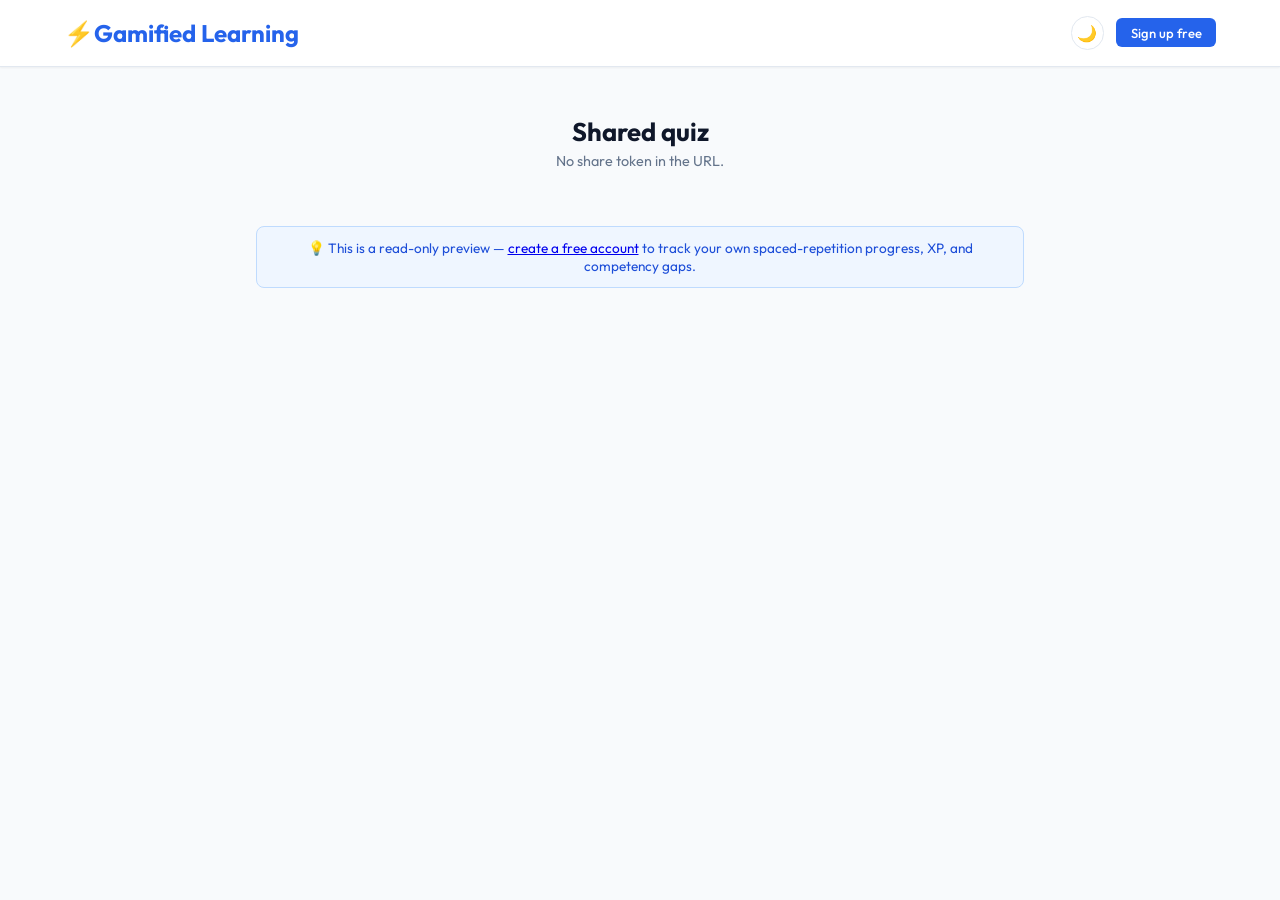
<file: frontend/share.html>
<!DOCTYPE html>
<html lang="en">
<head>
    <meta charset="UTF-8">
    <meta name="viewport" content="width=device-width, initial-scale=1.0">
    <title>Gamified Learning – Shared Quiz</title>
    <link href="https://fonts.googleapis.com/css2?family=Outfit:wght@300;400;500;600;700&display=swap" rel="stylesheet">
    <link rel="stylesheet" href="styles.css">
</head>
<body>
    <header>
        <nav class="nav-bar" aria-label="Main navigation">
            <a href="login.html" class="nav-logo" aria-label="Gamified Learning home">⚡Gamified Learning</a>
            <div style="display:flex; align-items:center; gap:0.75rem;">
                <button type="button" class="theme-toggle-btn" id="theme-btn" aria-label="Toggle dark mode">🌙</button>
                <a href="signup.html" class="btn btn-primary btn-sm">Sign up free</a>
            </div>
        </nav>
    </header>

    <main class="container">
        <div class="share-banner">
            <h1 id="share-title">Shared quiz</h1>
            <p id="share-subtitle">Loading…</p>
        </div>

        <div id="loading" class="loader" style="margin-top: 2rem;"></div>

        <section class="dynamic-content" id="quiz-container" hidden aria-label="Quiz"></section>

        <div class="admin-note" style="margin-top:2rem; text-align:center;">
            💡 This is a read-only preview — <a href="signup.html">create a free account</a> to track your own
            spaced-repetition progress, XP, and competency gaps.
        </div>
    </main>

    <script src="common.js"></script>
    <script src="share.js"></script>
</body>
</html>
</file>
<file: frontend/styles.css>
:root {
    --bg-color: #f8fafc;
    --text-color: #334155;
    --text-muted: #64748b;
    --heading-color: #0f172a;
    --label-color: #475569;
    --primary: #2563eb;
    --primary-hover: #1d4ed8;
    --danger: #ef4444;
    --warning: #f59e0b;
    --success: #10b981;
    --info: #3b82f6;
    --card-bg: #ffffff;
    --border: #e2e8f0;
    --input-border: #cbd5e1;
    --subtle-bg: #f8fafc;
    --accent-bg: #eff6ff;
    --accent-border: #bfdbfe;
    --accent-text: #1d4ed8;
    color-scheme: light;
}

:root[data-theme="dark"] {
    --bg-color: #0b1220;
    --text-color: #cbd5e1;
    --text-muted: #8291a8;
    --heading-color: #f1f5f9;
    --label-color: #cbd5e1;
    --primary: #3b82f6;
    --primary-hover: #60a5fa;
    --danger: #f87171;
    --warning: #fbbf24;
    --success: #34d399;
    --info: #60a5fa;
    --card-bg: #141d30;
    --border: #263349;
    --input-border: #33415c;
    --subtle-bg: #0f1a2e;
    --accent-bg: rgba(59, 130, 246, 0.14);
    --accent-border: rgba(59, 130, 246, 0.35);
    --accent-text: #93c5fd;
    color-scheme: dark;
}

* {
    margin: 0;
    padding: 0;
    box-sizing: border-box;
    font-family: 'Outfit', sans-serif;
}

body {
    background-color: var(--bg-color);
    color: var(--text-color);
    min-height: 100vh;
    transition: background-color 0.25s ease, color 0.25s ease;
    animation: page-fade-in 0.35s ease both;
}

@keyframes page-fade-in {
    from { opacity: 0; transform: translateY(6px); }
    to { opacity: 1; transform: translateY(0); }
}

@media (prefers-reduced-motion: reduce) {
    body { animation: none; }
    * { animation-duration: 0.001ms !important; transition-duration: 0.001ms !important; }
}

/* ── Navigation ── */

header {
    background-color: var(--card-bg);
    border-bottom: 1px solid var(--border);
    box-shadow: 0 1px 2px rgba(0, 0, 0, 0.05);
}

.nav-bar {
    display: flex;
    justify-content: space-between;
    align-items: center;
    padding: 1rem 5%;
}

.nav-logo {
    font-size: 1.5rem;
    font-weight: 700;
    color: var(--primary);
    text-decoration: none;
}

.nav-links {
    display: flex;
    gap: 1.5rem;
    list-style: none;
}

.nav-link {
    color: var(--text-muted);
    text-decoration: none;
    font-weight: 500;
    transition: color 0.2s;
    padding: 0.5rem 1rem;
    border-radius: 6px;
}

.nav-link:hover {
    color: var(--primary);
    background-color: #f1f5f9;
}

.nav-link.active {
    color: var(--primary);
    background-color: var(--accent-bg);
    font-weight: 600;
}

/* ── Layout ── */

.container {
    max-width: 800px;
    margin: 3rem auto;
    padding: 0 1rem;
}

.dynamic-content {
    display: flex;
    flex-direction: column;
    gap: 1.5rem;
}

/* ── Flashcard ── */

.card {
    background-color: var(--card-bg);
    border: 1px solid var(--border);
    border-radius: 12px;
    padding: 2.5rem 2rem;
    box-shadow: 0 4px 6px -1px rgba(0, 0, 0, 0.1), 0 2px 4px -1px rgba(0, 0, 0, 0.06);
    text-align: center;
}

.card-header {
    display: flex;
    justify-content: space-between;
    align-items: center;
    margin-bottom: 2rem;
}

.question-meta {
    display: inline-flex;
    gap: 0.4rem;
    flex-wrap: wrap;
}

.meta-pill {
    display: inline-flex;
    align-items: center;
    padding: 0.25rem 0.6rem;
    border-radius: 999px;
    background: var(--accent-bg);
    color: var(--accent-text);
    border: 1px solid var(--accent-border);
    font-size: 0.72rem;
    font-weight: 600;
    text-transform: uppercase;
    letter-spacing: 0.04em;
}

.card-progress {
    color: var(--text-muted);
    font-size: 0.9rem;
}

.status-badge {
    display: inline-block;
    padding: 0.25rem 0.75rem;
    border-radius: 12px;
    font-size: 0.8rem;
    font-weight: 600;
    background-color: var(--border);
    color: var(--label-color);
    text-transform: uppercase;
}

.question-front {
    font-size: 1.5rem;
    font-weight: 600;
    color: var(--heading-color);
    margin-bottom: 2rem;
    line-height: 1.5;
}

.question-back {
    font-size: 1.25rem;
    color: var(--text-color);
    margin-bottom: 1.5rem;
    padding: 1.5rem;
    background-color: var(--subtle-bg);
    border-radius: 8px;
    border: 1px solid var(--border);
}

/* ── Show Answer Button ── */

.btn {
    border: none;
    padding: 0.75rem 1.5rem;
    font-size: 1rem;
    font-weight: 500;
    border-radius: 6px;
    cursor: pointer;
    transition: background-color 0.2s, color 0.2s;
    text-decoration: none;
    display: inline-block;
}

.btn-primary {
    background-color: var(--primary);
    color: white;
}

.btn-primary:hover {
    background-color: var(--primary-hover);
}

.btn-secondary {
    background-color: var(--card-bg);
    color: var(--text-color);
    border: 1px solid var(--border);
}

.btn-secondary:hover {
    background-color: var(--subtle-bg);
}

/* ── Rating Controls ── */

.rating-controls {
    background-color: var(--card-bg);
    border: 1px solid var(--border);
    border-radius: 12px;
    padding: 1.5rem 2rem;
    box-shadow: 0 4px 6px -1px rgba(0, 0, 0, 0.1), 0 2px 4px -1px rgba(0, 0, 0, 0.06);
}

.rating-label {
    font-size: 0.9rem;
    font-weight: 500;
    color: var(--text-muted);
    text-align: center;
    margin-bottom: 1rem;
}

.rating-buttons {
    display: flex;
    gap: 0.75rem;
}

.rating-btn {
    flex: 1;
    display: flex;
    flex-direction: column;
    align-items: center;
    gap: 0.3rem;
    padding: 0.85rem 0.5rem;
    background-color: var(--card-bg);
    border: 1px solid var(--border);
    border-bottom-width: 3px;
    border-radius: 8px;
    color: var(--text-color);
    cursor: pointer;
    transition: background-color 0.2s, transform 0.1s;
    font-family: 'Outfit', sans-serif;
}

.rating-btn:hover {
    background-color: var(--subtle-bg);
    transform: translateY(-2px);
}

.rating-btn:active {
    transform: translateY(0);
}

.rating-again { border-bottom-color: var(--danger); }
.rating-hard  { border-bottom-color: var(--warning); }
.rating-good  { border-bottom-color: var(--success); }
.rating-easy  { border-bottom-color: var(--info); }

.rating-icon {
    font-size: 1.1rem;
}

.rating-name {
    font-size: 0.95rem;
    font-weight: 600;
}

.rating-desc {
    font-size: 0.75rem;
    color: var(--text-muted);
}

/* ── Done State ── */

.done-state {
    padding: 4rem 2rem;
}

.done-state h2 {
    font-size: 2rem;
    color: var(--success);
    margin-bottom: 1rem;
}

/* ── Loading State ── */

.loading-state {
    padding: 3rem 2rem;
}

.loader {
    width: 40px;
    height: 40px;
    border: 4px solid var(--border);
    border-radius: 50%;
    border-top-color: var(--primary);
    animation: spin 1s linear infinite;
    margin: 0 auto 1.5rem;
}

@keyframes spin {
    to { transform: rotate(360deg); }
}

/* ── Edit Page ── */

.edit-container {
    max-width: 900px;
}

.edit-layout {
    display: grid;
    grid-template-columns: minmax(0, 1fr) minmax(0, 2fr);
    gap: 2rem;
}

@media (max-width: 768px) {
    .edit-layout { grid-template-columns: 1fr; }
    .rating-buttons { flex-direction: column; }
}

.questions-list {
    max-height: 500px;
    overflow-y: auto;
    padding-right: 0.5rem;
}

.q-item {
    padding: 1rem;
    border-radius: 8px;
    background-color: var(--card-bg);
    border: 1px solid var(--border);
    margin-bottom: 0.75rem;
    cursor: pointer;
    transition: border-color 0.2s;
    text-align: left;
}

.q-item:hover { border-color: var(--input-border); }
.q-item.active {
    border-color: var(--primary);
    background-color: var(--accent-bg);
}

.q-item h4 {
    font-size: 1rem;
    color: var(--heading-color);
    margin-bottom: 0.25rem;
    white-space: nowrap;
    overflow: hidden;
    text-overflow: ellipsis;
}

.q-item p {
    font-size: 0.875rem;
    color: var(--text-muted);
    white-space: nowrap;
    overflow: hidden;
    text-overflow: ellipsis;
}

.q-item-meta {
    margin-top: 0.6rem;
    font-size: 0.75rem;
    font-weight: 600;
    color: #2563eb;
}

.form-hint {
    margin-top: 0.4rem;
    margin-bottom: 1rem;
    font-size: 0.8rem;
    color: var(--text-muted);
}

.edit-panel {
    align-self: start;
    padding: 2rem;
}

.form-group {
    margin-bottom: 1.5rem;
}

.form-group label {
    display: block;
    margin-bottom: 0.5rem;
    color: var(--label-color);
    font-weight: 500;
    font-size: 0.95rem;
}

.form-control {
    width: 100%;
    padding: 0.75rem;
    background-color: var(--card-bg);
    border: 1px solid var(--input-border);
    border-radius: 6px;
    color: var(--text-color);
    font-size: 1rem;
    transition: border-color 0.2s, box-shadow 0.2s;
    resize: vertical;
}

.form-control:focus {
    outline: none;
    border-color: var(--primary);
    box-shadow: 0 0 0 3px rgba(37, 99, 235, 0.1);
}

.action-bar {
    display: flex;
    justify-content: space-between;
    align-items: center;
    margin-bottom: 1.5rem;
    padding-bottom: 1rem;
    border-bottom: 1px solid var(--border);
}

.toast {
    position: fixed;
    bottom: 2rem;
    right: 2rem;
    background-color: #1e293b;
    color: white;
    padding: 1rem 1.5rem;
    border-radius: 6px;
    box-shadow: 0 4px 6px -1px rgba(0, 0, 0, 0.1);
    transform: translateY(100px);
    opacity: 0;
    transition: all 0.3s;
    z-index: 1000;
}

.toast.show {
    transform: translateY(0);
    opacity: 1;
}

/* ── MCQ Options ── */

.options-grid {
    display: grid;
    grid-template-columns: 1fr;
    gap: 1rem;
    margin-top: 1rem;
}

.btn-option {
    background-color: var(--card-bg);
    border: 2px solid var(--border);
    padding: 1rem 1.5rem;
    font-size: 1.1rem;
    border-radius: 8px;
    color: var(--text-color);
    transition: all 0.2s;
    text-align: left;
    cursor: pointer;
    font-weight: 500;
}

.btn-option:hover:not(:disabled) {
    border-color: var(--primary);
    background-color: var(--subtle-bg);
}

.btn-option.correct {
    background-color: #f0fdf4;
    border-color: var(--success);
    color: #166534;
}

.btn-option.incorrect {
    background-color: #fef2f2;
    border-color: var(--danger);
    color: #991b1b;
}

.btn-option:disabled {
    cursor: not-allowed;
    opacity: 0.9;
}

/* ── User switcher (persona selector) ── */

.user-switcher-wrap {
    display: flex;
    align-items: center;
    gap: 0.5rem;
}

.user-switcher-label {
    font-size: 0.8rem;
    color: var(--text-muted);
    white-space: nowrap;
}

.user-switcher {
    padding: 0.4rem 0.6rem;
    border-radius: 6px;
    border: 1px solid var(--border);
    background: var(--card-bg);
    color: var(--text-color);
    font-family: 'Outfit', sans-serif;
    font-size: 0.85rem;
    max-width: 220px;
}

.nav-bar {
    flex-wrap: wrap;
    row-gap: 0.5rem;
}

/* ── Dashboard stat grid ── */

.stat-grid {
    display: grid;
    grid-template-columns: repeat(auto-fit, minmax(140px, 1fr));
    gap: 1rem;
    margin-bottom: 2rem;
}

.stat-card {
    background: var(--card-bg);
    border: 1px solid var(--border);
    border-radius: 12px;
    padding: 1.25rem 1rem;
    text-align: center;
    box-shadow: 0 2px 6px rgba(0,0,0,0.05);
}

.stat-card .stat-value {
    font-size: 1.8rem;
    font-weight: 700;
    color: var(--primary);
    line-height: 1.2;
}

.stat-card .stat-label {
    font-size: 0.8rem;
    color: var(--text-muted);
    margin-top: 0.25rem;
    text-transform: uppercase;
    letter-spacing: 0.03em;
}

.section-title {
    font-size: 1.15rem;
    font-weight: 600;
    color: var(--heading-color);
    margin: 2rem 0 1rem;
    display: flex;
    align-items: center;
    justify-content: space-between;
}

.section-title a {
    font-size: 0.85rem;
    font-weight: 500;
    color: var(--primary);
    text-decoration: none;
}

.dashboard-grid {
    display: grid;
    grid-template-columns: minmax(0, 1fr) minmax(0, 1fr);
    gap: 1.5rem;
    align-items: start;
}

@media (max-width: 900px) {
    .dashboard-grid { grid-template-columns: 1fr; }
}

.chart-card {
    background: var(--card-bg);
    border: 1px solid var(--border);
    border-radius: 12px;
    padding: 1.5rem;
    box-shadow: 0 2px 6px rgba(0,0,0,0.05);
}

.chart-card canvas {
    max-height: 320px;
}

/* ── Competency bars ── */

.competency-bar-row {
    margin-bottom: 1rem;
}

.competency-bar-row:last-child { margin-bottom: 0; }

.competency-bar-header {
    display: flex;
    justify-content: space-between;
    font-size: 0.85rem;
    margin-bottom: 0.35rem;
}

.competency-bar-name {
    font-weight: 500;
    color: var(--text-color);
}

.competency-bar-score {
    font-weight: 700;
}

.competency-bar-track {
    height: 10px;
    background: var(--border);
    border-radius: 999px;
    overflow: hidden;
}

.competency-bar-fill {
    height: 100%;
    border-radius: 999px;
    transition: width 0.4s ease;
}

.score-high { color: var(--success); }
.score-mid  { color: var(--warning); }
.score-low  { color: var(--danger); }

.fill-high { background: var(--success); }
.fill-mid  { background: var(--warning); }
.fill-low  { background: var(--danger); }

.competency-meta {
    font-size: 0.72rem;
    color: var(--text-muted);
    margin-top: 0.15rem;
}

/* ── Recommendation / gap cards ── */

.recommendation-card {
    background: var(--card-bg);
    border: 1px solid var(--border);
    border-left: 4px solid var(--border);
    border-radius: 10px;
    padding: 1.25rem 1.5rem;
    margin-bottom: 1rem;
}

.recommendation-card.priority-high { border-left-color: var(--danger); }
.recommendation-card.priority-medium { border-left-color: var(--warning); }
.recommendation-card.priority-low { border-left-color: var(--success); }

.recommendation-header {
    display: flex;
    justify-content: space-between;
    align-items: center;
    margin-bottom: 0.5rem;
    flex-wrap: wrap;
    gap: 0.5rem;
}

.recommendation-title {
    font-size: 1.05rem;
    font-weight: 600;
    color: var(--heading-color);
}

.priority-badge {
    font-size: 0.7rem;
    font-weight: 700;
    text-transform: uppercase;
    letter-spacing: 0.04em;
    padding: 0.2rem 0.6rem;
    border-radius: 999px;
}

.priority-badge.priority-high { background: #fef2f2; color: #991b1b; }
.priority-badge.priority-medium { background: #fffbeb; color: #92400e; }
.priority-badge.priority-low { background: #f0fdf4; color: #166534; }

.recommendation-desc {
    font-size: 0.9rem;
    color: var(--text-muted);
    margin-bottom: 0.75rem;
}

.course-list {
    display: flex;
    flex-direction: column;
    gap: 0.6rem;
}

.course-item {
    display: flex;
    justify-content: space-between;
    align-items: center;
    background: var(--subtle-bg);
    border: 1px solid var(--border);
    border-radius: 8px;
    padding: 0.65rem 1rem;
    gap: 1rem;
    flex-wrap: wrap;
}

.course-info .course-title {
    font-weight: 500;
    font-size: 0.92rem;
    color: var(--text-color);
}

.course-info .course-meta {
    font-size: 0.75rem;
    color: var(--text-muted);
    margin-top: 0.15rem;
}

.btn-enroll {
    background: var(--primary);
    color: #fff;
    border: none;
    padding: 0.45rem 1rem;
    border-radius: 6px;
    font-size: 0.82rem;
    font-weight: 600;
    text-decoration: none;
    white-space: nowrap;
}

.btn-enroll:hover { background: var(--primary-hover); }

.igot-badge {
    display: inline-flex;
    align-items: center;
    gap: 0.3rem;
    font-size: 0.72rem;
    color: var(--text-muted);
    margin-top: 0.5rem;
}

/* ── Admin overview table ── */

.admin-table {
    width: 100%;
    border-collapse: collapse;
    font-size: 0.9rem;
}

.admin-table th, .admin-table td {
    text-align: left;
    padding: 0.75rem 0.9rem;
    border-bottom: 1px solid var(--border);
}

.admin-table th {
    color: var(--text-muted);
    font-weight: 600;
    font-size: 0.78rem;
    text-transform: uppercase;
    letter-spacing: 0.03em;
}

.admin-table tr:last-child td { border-bottom: none; }

.admin-note {
    background: var(--accent-bg);
    border: 1px solid var(--accent-border);
    color: var(--accent-text);
    border-radius: 8px;
    padding: 0.75rem 1rem;
    font-size: 0.85rem;
    margin-bottom: 1.5rem;
}

/* ── Heatmap ── */

.heatmap-grid {
    display: grid;
    grid-auto-flow: column;
    grid-template-rows: repeat(7, 12px);
    grid-auto-columns: 12px;
    gap: 3px;
    overflow-x: auto;
    padding-bottom: 6px;
}

.heatmap-cell {
    width: 12px;
    height: 12px;
    border-radius: 2px;
    background: var(--border);
}

.heatmap-cell.heatmap-blank {
    background: transparent;
}

.heatmap-cell[data-level="1"] { background: var(--accent-border); }
.heatmap-cell[data-level="2"] { background: #60a5fa; }
.heatmap-cell[data-level="3"] { background: #2563eb; }
.heatmap-cell[data-level="4"] { background: #1e3a8a; }

/* ── MCQ mode ── */

.competency-tag {
    display: inline-block;
    font-size: 0.7rem;
    font-weight: 600;
    color: var(--primary);
    background: var(--accent-bg);
    border: 1px solid var(--accent-border);
    padding: 0.15rem 0.55rem;
    border-radius: 999px;
    margin-bottom: 0.75rem;
}

.mode-toggle {
    display: flex;
    justify-content: center;
    gap: 0.5rem;
    margin-bottom: 1rem;
}

.mode-toggle button {
    background: var(--card-bg);
    border: 1px solid var(--border);
    padding: 0.4rem 1rem;
    border-radius: 999px;
    font-size: 0.82rem;
    cursor: pointer;
    color: var(--text-muted);
}

.mode-toggle button.active {
    background: var(--primary);
    color: #fff;
    border-color: var(--primary);
}

/* ── Dark-mode tweaks for the pastel semantic badges ──
   These stay colorful (that's the point - a green/red chip should read as
   green/red in either theme) but go translucent-on-dark instead of a flat
   light patch sitting on a dark page. */

:root[data-theme="dark"] .btn-option.correct,
:root[data-theme="dark"] .priority-badge.priority-low,
:root[data-theme="dark"] .result-box.success {
    background-color: rgba(52, 211, 153, 0.12);
    border-color: var(--success);
    color: #6ee7b7;
}

:root[data-theme="dark"] .btn-option.incorrect,
:root[data-theme="dark"] .priority-badge.priority-high,
:root[data-theme="dark"] .result-box.error {
    background-color: rgba(248, 113, 113, 0.12);
    border-color: var(--danger);
    color: #fca5a5;
}

:root[data-theme="dark"] .priority-badge.priority-medium {
    background-color: rgba(251, 191, 36, 0.14);
    color: #fcd34d;
}

/* ── Motion primitives ── */

.card, .stat-card, .chart-card, .recommendation-card, .q-item,
.leaderboard-row, .auth-panel {
    animation: card-enter 0.4s ease both;
}

@keyframes card-enter {
    from { opacity: 0; transform: translateY(10px) scale(0.99); }
    to { opacity: 1; transform: translateY(0) scale(1); }
}

.btn, .btn-option, .rating-btn, .btn-enroll, .theme-toggle-btn {
    transition: background-color 0.2s, color 0.2s, border-color 0.2s, transform 0.12s, box-shadow 0.2s;
}

.btn:active, .btn-option:active:not(:disabled), .theme-toggle-btn:active {
    transform: scale(0.96);
}

.btn-submit:not(:disabled):hover, .btn-primary:hover {
    box-shadow: 0 6px 16px rgba(37, 99, 235, 0.25);
    transform: translateY(-1px);
}

/* ── Nav: user chip + theme toggle ── */

.user-switcher-wrap {
    display: flex;
    align-items: center;
    gap: 0.6rem;
}

.user-chip {
    display: inline-flex;
    align-items: center;
    gap: 0.4rem;
    font-size: 0.85rem;
    color: var(--text-color);
}

.user-chip-name {
    font-weight: 600;
}

.role-badge {
    font-size: 0.65rem;
    font-weight: 700;
    text-transform: uppercase;
    letter-spacing: 0.04em;
    padding: 0.15rem 0.5rem;
    border-radius: 999px;
    background: var(--accent-bg);
    color: var(--accent-text);
    border: 1px solid var(--accent-border);
}

.role-badge.role-admin { background: rgba(239, 68, 68, 0.1); color: var(--danger); border-color: var(--danger); }
.role-badge.role-officer { background: var(--accent-bg); color: var(--accent-text); border-color: var(--accent-border); }
.role-badge.role-student { background: rgba(16, 185, 129, 0.1); color: var(--success); border-color: var(--success); }

.theme-toggle-btn {
    background: var(--card-bg);
    border: 1px solid var(--border);
    border-radius: 999px;
    width: 2.1rem;
    height: 2.1rem;
    font-size: 1rem;
    cursor: pointer;
    display: inline-flex;
    align-items: center;
    justify-content: center;
}

.theme-toggle-btn:hover {
    transform: rotate(20deg);
}

.btn-sm {
    padding: 0.4rem 0.9rem;
    font-size: 0.82rem;
}

/* ── XP toast + confetti ── */

.xp-toast {
    position: fixed;
    top: 1.25rem;
    left: 50%;
    transform: translate(-50%, -20px);
    background: var(--heading-color);
    color: #fff;
    padding: 0.7rem 1.25rem;
    border-radius: 999px;
    font-size: 0.9rem;
    font-weight: 600;
    box-shadow: 0 8px 20px rgba(0, 0, 0, 0.2);
    opacity: 0;
    transition: opacity 0.3s, transform 0.3s;
    z-index: 1200;
    pointer-events: none;
}

.xp-toast.show {
    opacity: 1;
    transform: translate(-50%, 0);
}

.confetti-layer {
    position: fixed;
    inset: 0;
    pointer-events: none;
    z-index: 1300;
    overflow: hidden;
}

.confetti-piece {
    position: absolute;
    top: -10px;
    width: 8px;
    height: 14px;
    opacity: 0.9;
    animation: confetti-fall 1.8s ease-in forwards;
}

@keyframes confetti-fall {
    to {
        top: 105vh;
        transform: translateY(0) rotate(540deg);
        opacity: 0.6;
    }
}

/* ── Auth pages (login/signup) ── */

.auth-shell {
    min-height: 100vh;
    display: flex;
    align-items: center;
    justify-content: center;
    padding: 2rem 1rem;
}

.auth-panel {
    width: 100%;
    max-width: 400px;
    background: var(--card-bg);
    border: 1px solid var(--border);
    border-radius: 16px;
    padding: 2.25rem 2rem;
    box-shadow: 0 10px 30px rgba(0, 0, 0, 0.08);
}

.auth-logo {
    text-align: center;
    font-size: 1.4rem;
    font-weight: 700;
    color: var(--primary);
    margin-bottom: 0.35rem;
}

.auth-tagline {
    text-align: center;
    color: var(--text-muted);
    font-size: 0.85rem;
    margin-bottom: 1.75rem;
}

.auth-error {
    background: rgba(239, 68, 68, 0.1);
    border: 1px solid var(--danger);
    color: var(--danger);
    padding: 0.6rem 0.9rem;
    border-radius: 8px;
    font-size: 0.85rem;
    margin-bottom: 1rem;
    display: none;
}

.auth-error.show { display: block; }

.auth-switch {
    text-align: center;
    margin-top: 1.25rem;
    font-size: 0.88rem;
    color: var(--text-muted);
}

.auth-switch a {
    color: var(--primary);
    font-weight: 600;
    text-decoration: none;
}

.demo-accounts {
    margin-top: 1.5rem;
    padding-top: 1.25rem;
    border-top: 1px dashed var(--border);
}

.demo-accounts p {
    font-size: 0.78rem;
    color: var(--text-muted);
    margin-bottom: 0.6rem;
    text-align: center;
}

.demo-account-btns {
    display: flex;
    flex-direction: column;
    gap: 0.5rem;
}

.demo-account-btn {
    display: flex;
    justify-content: space-between;
    align-items: center;
    background: var(--subtle-bg);
    border: 1px solid var(--border);
    border-radius: 8px;
    padding: 0.55rem 0.85rem;
    font-size: 0.8rem;
    color: var(--text-color);
    cursor: pointer;
    text-align: left;
}

.demo-account-btn:hover {
    border-color: var(--primary);
}

/* ── Leaderboard ── */

.leaderboard-row {
    display: flex;
    align-items: center;
    gap: 1rem;
    padding: 0.85rem 1.1rem;
    border-radius: 10px;
    background: var(--card-bg);
    border: 1px solid var(--border);
    margin-bottom: 0.6rem;
}

.leaderboard-rank {
    font-weight: 700;
    font-size: 1.1rem;
    color: var(--text-muted);
    width: 2rem;
    text-align: center;
}

.leaderboard-row.rank-1 .leaderboard-rank { color: #f59e0b; }
.leaderboard-row.rank-2 .leaderboard-rank { color: #94a3b8; }
.leaderboard-row.rank-3 .leaderboard-rank { color: #b45309; }

.leaderboard-name {
    flex: 1;
    font-weight: 600;
    color: var(--heading-color);
}

.leaderboard-xp {
    font-weight: 700;
    color: var(--primary);
}

/* ── Share page ── */

.share-banner {
    text-align: center;
    margin-bottom: 1.5rem;
}

.share-banner h1 {
    font-size: 1.6rem;
    color: var(--heading-color);
}

.share-banner p {
    color: var(--text-muted);
    font-size: 0.9rem;
    margin-top: 0.3rem;
}

/* ── Manage People / AI Settings (admin) ── */

.people-table-wrap {
    overflow-x: auto;
}

.status-pill {
    font-size: 0.7rem;
    font-weight: 700;
    padding: 0.15rem 0.5rem;
    border-radius: 999px;
    text-transform: uppercase;
}

.status-pill.active { background: rgba(16, 185, 129, 0.12); color: var(--success); }
.status-pill.inactive { background: rgba(148, 163, 184, 0.2); color: var(--text-muted); }

.masked-key {
    font-family: monospace;
    background: var(--subtle-bg);
    border: 1px solid var(--border);
    border-radius: 6px;
    padding: 0.5rem 0.75rem;
    font-size: 0.9rem;
    color: var(--text-color);
}

.explanation-box {
    margin-top: 0.75rem;
    padding: 1rem 1.25rem;
    background: var(--accent-bg);
    border: 1px solid var(--accent-border);
    border-radius: 8px;
    font-size: 0.9rem;
    color: var(--text-color);
    text-align: left;
}

.explanation-box strong { color: var(--accent-text); }
</file>
